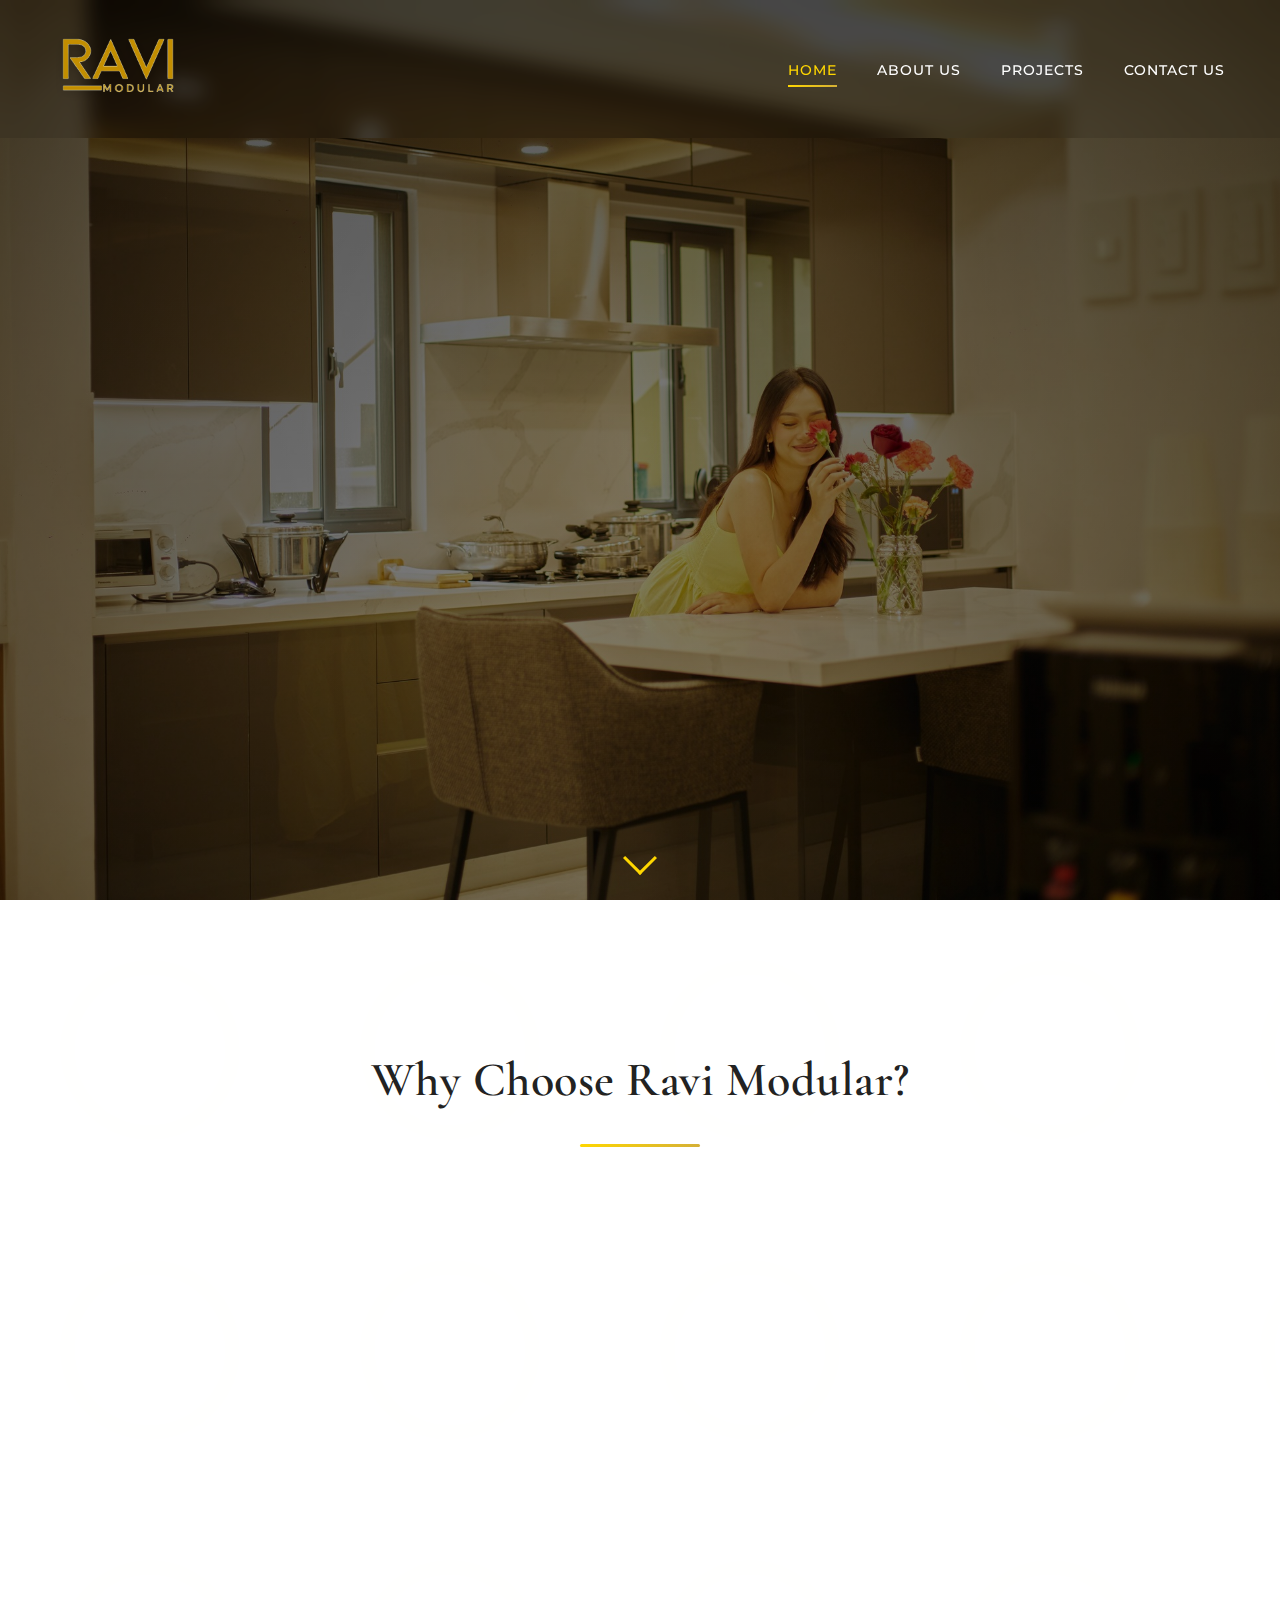
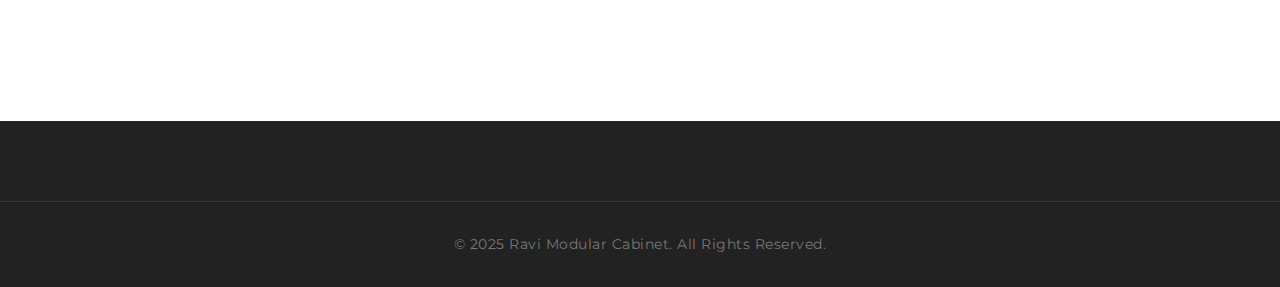
<file: index.html>
<!DOCTYPE html>
<html lang="en">
<head>
    <meta charset="UTF-8">
    <meta name="viewport" content="width=device-width, initial-scale=1.0">
    <title>Ravi Modular Cabinet - Premium Modular Solutions</title>
    <link rel="stylesheet" href="styles.css">
    <link rel="stylesheet" href="https://cdnjs.cloudflare.com/ajax/libs/font-awesome/6.0.0-beta3/css/all.min.css">
    <link href="https://fonts.googleapis.com/css2?family=Cormorant+Garamond:wght@400;500;600;700&family=Montserrat:wght@300;400;500&display=swap" rel="stylesheet">
</head>
<body>
    <header class="header">
        <nav class="navbar">
            <div class="logo-container">
                <a href="index.html"><img src="ravi_logo.png" alt="Ravi Modular Cabinet Logo" class="logo"></a>
            </div>
            <ul class="nav-links">
                <li><a href="index.html" class="nav-link active">HOME</a></li>
                <li><a href="about.html" class="nav-link">ABOUT US</a></li>
                <li><a href="#projects" class="nav-link">PROJECTS</a></li>
                <li><a href="contact.html" class="nav-link">CONTACT US</a></li>
            </ul>
            <div class="hamburger">
                <div class="line"></div>
                <div class="line"></div>
                <div class="line"></div>
            </div>
        </nav>
    </header>

    <main>
        <section id="home" class="hero">
            <div class="hero-content">
                <h1 class="hero-title">Crafting Elegance<br>in Every Space</h1>
                <p class="hero-subtitle">Premium Modular Cabinet Solutions Tailored to Your Vision</p>
                <a href="contact.html" class="cta-button">Get a Free Consultation</a>
            </div>
            <div class="scroll-indicator">
                <span></span>
            </div>
        </section>

        <section class="features-section">
            <div class="section-container">
                <h2 class="section-title">Why Choose Ravi Modular?</h2>
                <div class="features-grid">
                    <div class="feature-card">
                        <i class="fas fa-star feature-icon"></i>
                        <h3>Premium Quality</h3>
                        <p>We use only the finest materials and hardware for lasting durability</p>
                    </div>
                    <div class="feature-card">
                        <i class="fas fa-pencil-ruler feature-icon"></i>
                        <h3>Custom Designs</h3>
                        <p>Tailored solutions to match your exact requirements and style</p>
                    </div>
                    <div class="feature-card">
                        <i class="fas fa-clock feature-icon"></i>
                        <h3>Timely Delivery</h3>
                        <p>Completed projects delivered as promised, every time</p>
                    </div>
                </div>
            </div>
        </section>
    </main>

    <footer class="footer">
        <div class="footer-bottom">
            <p>&copy; 2025 Ravi Modular Cabinet. All Rights Reserved.</p>
        </div>
    </footer>

    <script src="script.js"></script>
</body>
</html>
</file>
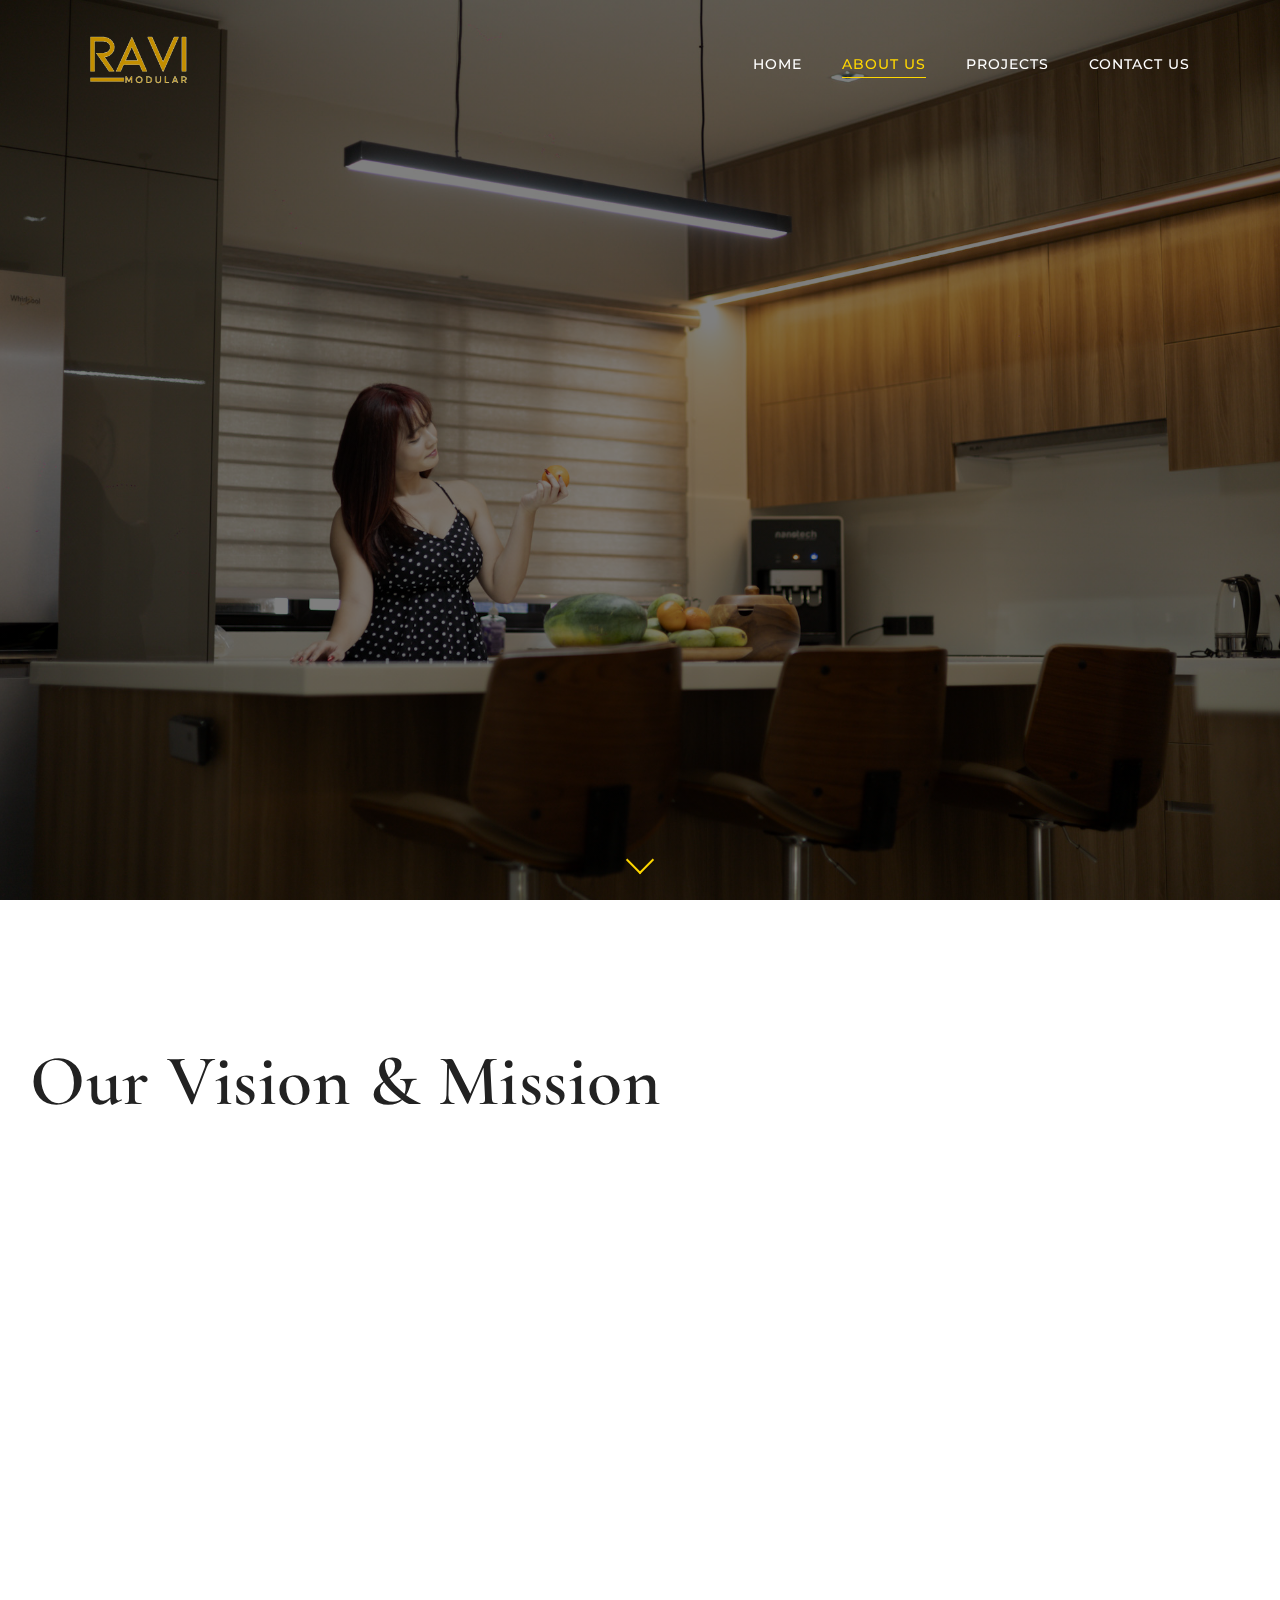
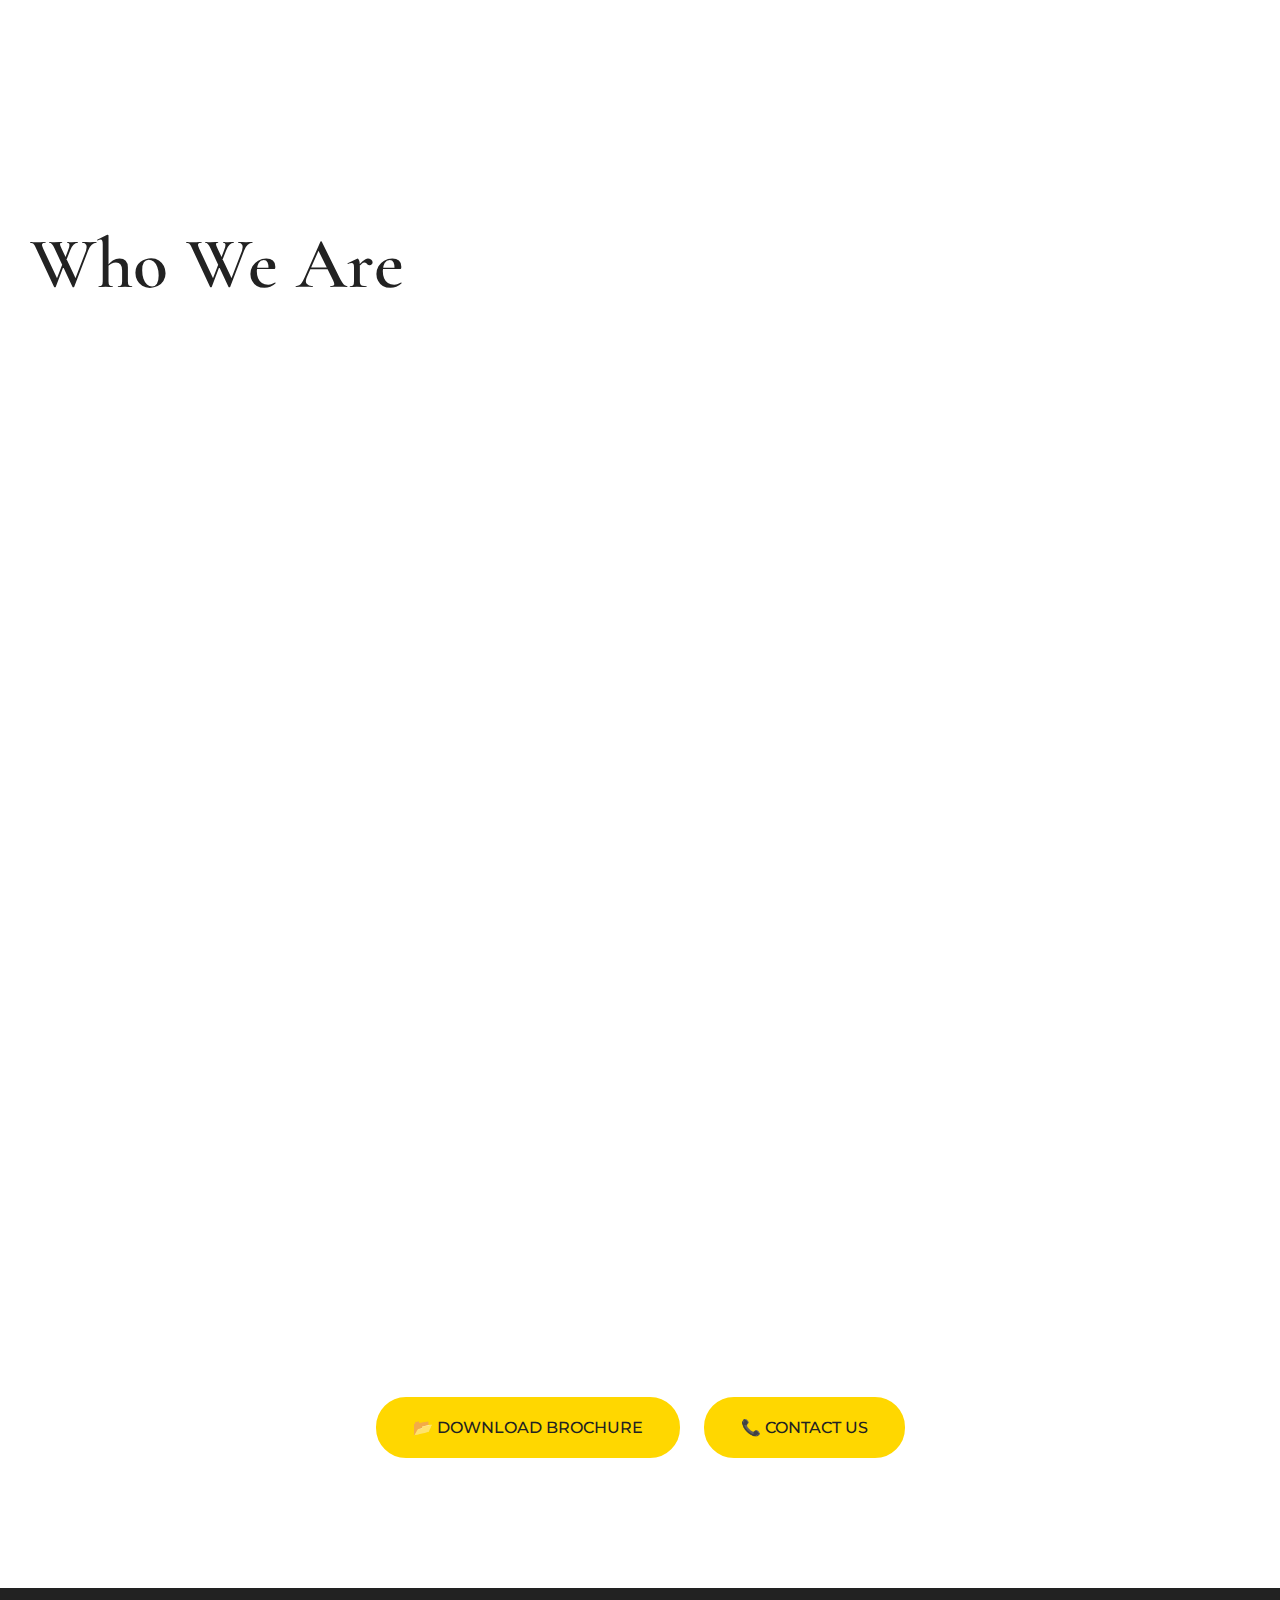
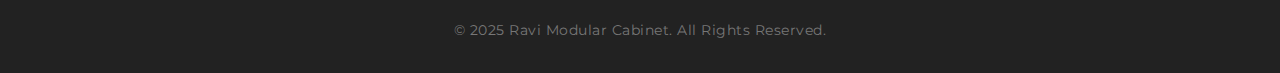
<file: about.html>
<!DOCTYPE html>
<html lang="en">
<head>
  <meta charset="UTF-8" />
  <meta name="viewport" content="width=device-width, initial-scale=1.0"/>
  <title>About Us | Ravi Modular Cabinet</title>
  <link rel="preload" href="about_us.jpg" as="image">
  <link rel="stylesheet" href="about.css" />
  <link rel="stylesheet" href="https://cdnjs.cloudflare.com/ajax/libs/font-awesome/6.0.0-beta3/css/all.min.css">
  <link href="https://fonts.googleapis.com/css2?family=Cormorant+Garamond:wght@400;500;600;700&family=Montserrat:wght@300;400;500&display=swap" rel="stylesheet">
</head>
<body>
  <header class="header">
    <nav class="navbar">
      <div class="logo-container">
        <a href="index.html"><img src="ravi_logo.png" alt="Ravi Modular Cabinet Logo" class="logo"></a>
      </div>
      <ul class="nav-links">
        <li><a href="index.html" class="nav-link">HOME</a></li>
        <li><a href="about.html" class="nav-link active">ABOUT US</a></li>
        <li><a href="projects.html" class="nav-link">PROJECTS</a></li>
        <li><a href="contact.html" class="nav-link">CONTACT US</a></li>
      </ul>
      <div class="hamburger">
        <div class="line"></div>
        <div class="line"></div>
        <div class="line"></div>
      </div>
    </nav>
  </header>

  <main>
    <section class="about-hero">
      <div class="hero-content">
        <h1 class="hero-title">Tailored Cabinetry, Timeless Design</h1>
        <p class="hero-subtitle">
          Premium custom cabinets for modern living.
        </p>
      </div>
      <div class="scroll-indicator"><span></span></div>
    </section>

    
    <section class="cards-section">
      
      <!-- ✅ Vision & Mission Section -->
      <div class="section-header fade-in">
        <h1 class="section-title">Our Vision & Mission</h1>
      </div>

      <div class="card fade-in">
        <h2>Mission</h2>
        <p>To design and deliver high-quality, innovative, and functional modular solutions that elevate everyday living and working spaces.</p>
      </div>

      <div class="card fade-in">
        <h2>Vision</h2>
        <p>To be a leading name in modular design and manufacturing, recognized for our commitment to excellence, sustainability, and transforming spaces into experiences.</p>
      </div>

      <div class="section-header fade-in">
        <h1 class="section-title">Who We Are</h1>
      </div>

      <div class="card fade-in">
        <h2>Our Expertise</h2>
        <p>Residential & Commercial | Restoration | Renovation | Custom Cabinetry</p>
      </div>

      <div class="card fade-in">
        <h2>What We Do</h2>
        <ul>
          <li>Display & Auxiliary Kitchens</li>
          <li>Wardrobes & Walk-In Closets</li>
          <li>Living Area Cabinets</li>
          <li>Vanities & Custom Units</li>
        </ul>
      </div>

      <div class="card fade-in">
        <h2>Why Choose RAVI</h2>
        <ul>
          <li>Premium Materials</li>
          <li>10-Year Warranty</li>
          <li>Tailored Designs</li>
          <li>Organized After-Sales Service</li>
        </ul>
      </div>


<div class="buttons">
  <a href="https://drive.google.com/uc?export=download&id=1EYl8zAU6ciIkt7VBoLvP3DLPXrcTk9gY" class="btn" download>📂 Download Brochure</a>
  <a href="contact.html" class="btn">📞 Contact Us</a>
</div>

    </section>
  </main>

  <footer class="footer">
    <div class="footer-bottom">
      <p>&copy; 2025 Ravi Modular Cabinet. All Rights Reserved.</p>
    </div>
  </footer>

  <script src="about.js"></script>
</body>
</html>
</file>
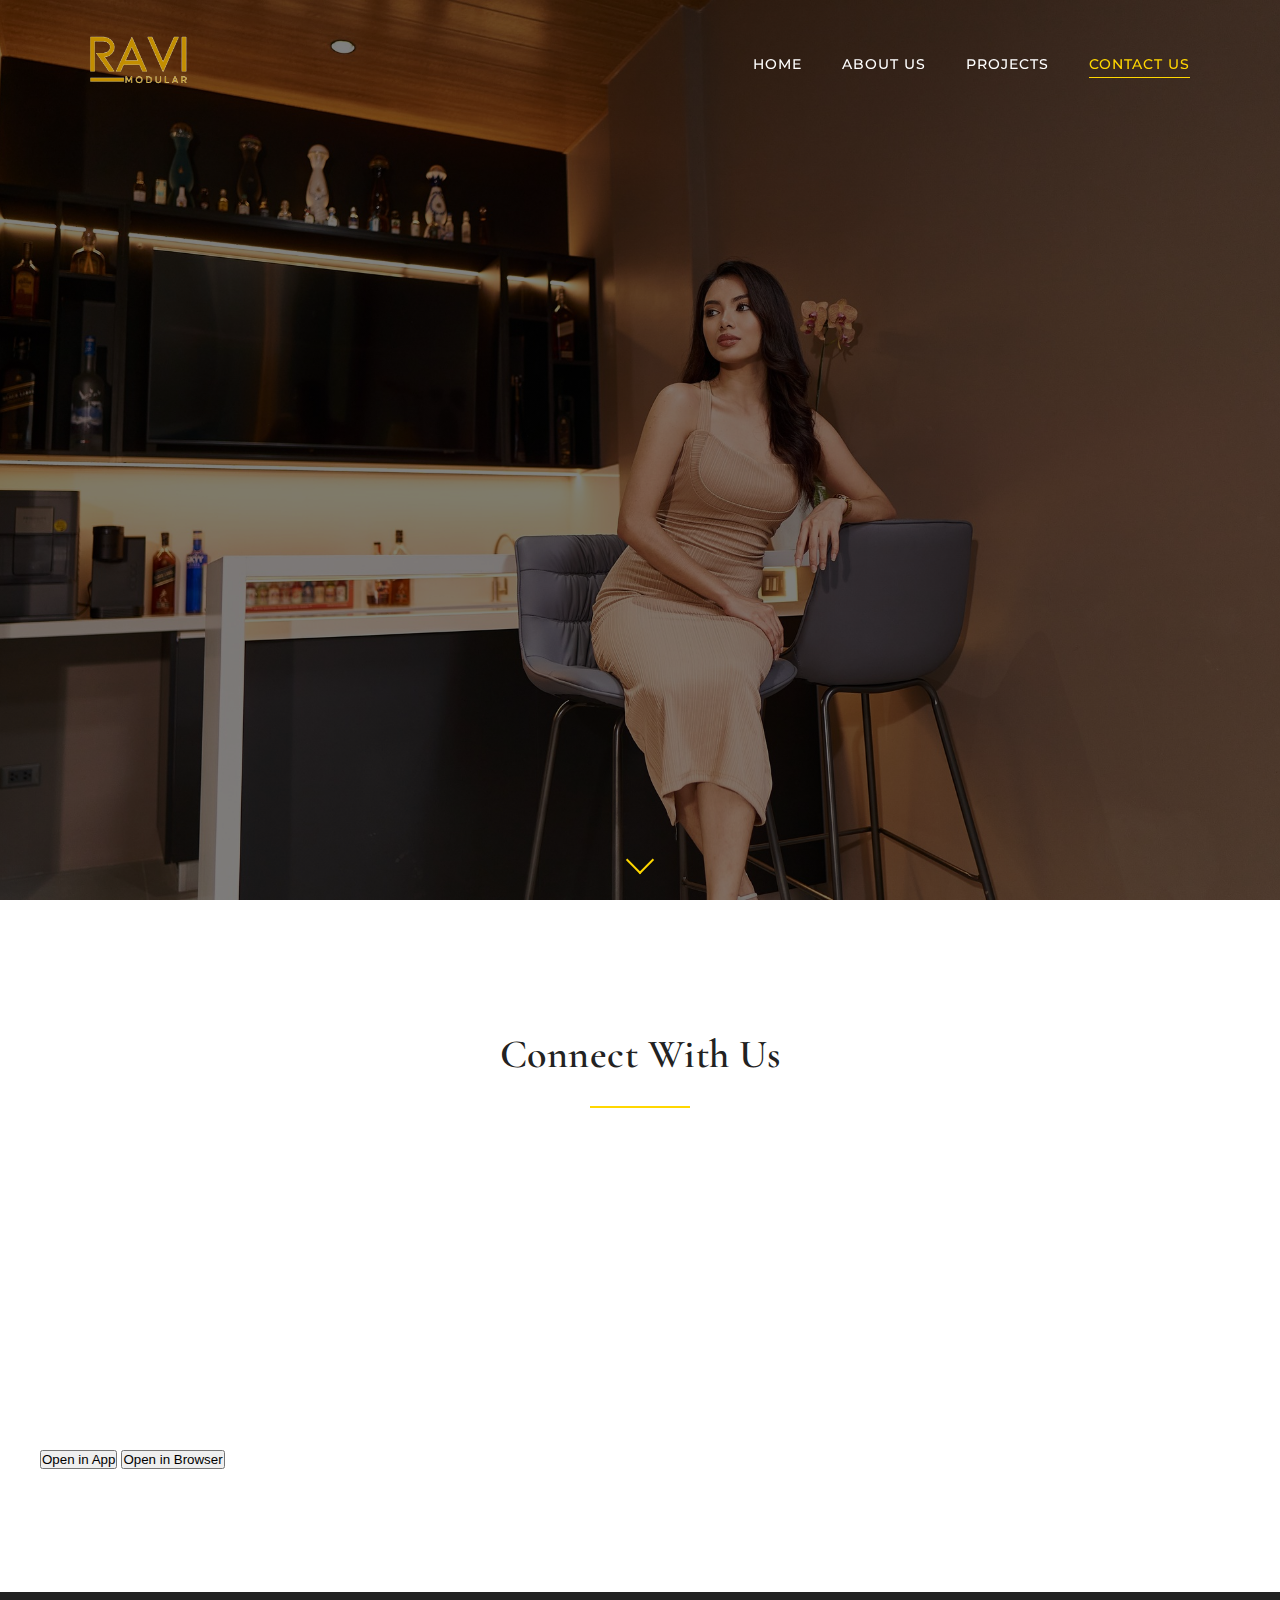
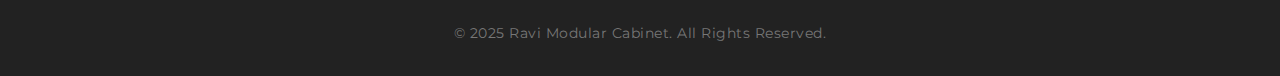
<file: contact.html>
<!DOCTYPE html>
<html lang="en">
<head>
  <meta charset="UTF-8" />
  <meta name="viewport" content="width=device-width, initial-scale=1.0"/>
  <title>Contact Us | Ravi Modular Cabinet</title>
  <link rel="stylesheet" href="contact.css" />
  <link rel="stylesheet" href="https://cdnjs.cloudflare.com/ajax/libs/font-awesome/6.0.0-beta3/css/all.min.css">
  <link href="https://fonts.googleapis.com/css2?family=Cormorant+Garamond:wght@400;500;600;700&family=Montserrat:wght@300;400;500&display=swap" rel="stylesheet">
</head>
<body>
  <header class="header">
    <nav class="navbar">
      <div class="logo-container">
        <a href="index.html"><img src="ravi_logo.png" alt="Ravi Modular Cabinet Logo" class="logo"></a>
      </div>
      <ul class="nav-links">
        <li><a href="index.html" class="nav-link">HOME</a></li>
        <li><a href="about.html" class="nav-link">ABOUT US</a></li>
        <li><a href="projects.html" class="nav-link">PROJECTS</a></li>
        <li><a href="contact.html" class="nav-link active">CONTACT US</a></li>
      </ul>
      <div class="hamburger">
        <div class="line"></div>
        <div class="line"></div>
        <div class="line"></div>
      </div>
    </nav>
  </header>

  <main>
    <section class="contact-hero">
      <div class="hero-content">
        <h1 class="hero-title">Let’s Bring Your Ideas to Life</h1>
        <p class="hero-subtitle">We’d love to hear your vision — reach out and let’s create something beautiful together.</p>
      </div>
      <div class="scroll-indicator">
        <span></span>
      </div>
    </section>

    <section class="contact-section">
      <div class="section-container">
        <h2 class="section-title">Connect With Us</h2>
        <div class="contact-grid">

<div class="contact-card">
  <h3>Email Us</h3>
  <div class="contact-item">
    <i class="fas fa-envelope"></i>
    <a href="mailto:ravimodularcabinet@gmail.com">ravimodularcabinet@gmail.com</a>
  </div>
  <div class="contact-item">
    <i class="fas fa-envelope"></i>
    <a href="mailto:ramosdominic.rmc@gmail.com">ramosdominic.rmc@gmail.com</a>
  </div>
  <div class="contact-item">
    <i class="fas fa-envelope"></i>
    <a href="mailto:ziaramos.rmc@gmail.com">ziaramos.rmc@gmail.com</a>
  </div>
</div>

          <div class="contact-card">
            <h3>Call or Text</h3>
            <div class="contact-item">
              <i class="fas fa-phone-alt"></i>
              <span>0995 990 1328</span>
            </div>
            <div class="contact-item">
              <i class="fas fa-phone-alt"></i>
              <span>0967 451 8139</span>
            </div>
            <div class="contact-item">
              <i class="fas fa-phone-alt"></i>
              <span>0966 789 7067</span>
            </div>
          </div>

<div class="contact-card">
  <h3>Follow Us</h3>
  <div class="contact-item">
    <i class="fab fa-facebook-f"></i>
    <a href="#" onclick="showToast('facebook'); return false;">Facebook</a>
  </div>
  <div class="contact-item">
    <i class="fab fa-instagram"></i>
    <a href="#" onclick="showToast('instagram'); return false;">Instagram</a>
  </div>
</div>

<div id="toast" class="toast">
  <p id="toast-message"></p>
  <div class="toast-buttons">
    <button id="toast-yes">Open in App</button>
    <button id="toast-no">Open in Browser</button>
  </div>
</div>

        </div>
      </div>
    </section>
  </main>



  <footer class="footer">
    <div class="footer-bottom">
      <p>&copy; 2025 Ravi Modular Cabinet. All Rights Reserved.</p>
    </div>
  </footer>

  <script src="contact.js"></script>

  <script>
  let currentPlatform = '';

  function showToast(platform) {
    currentPlatform = platform;
    const toast = document.getElementById('toast');
    const message = document.getElementById('toast-message');
    message.textContent = `Open ${platform.charAt(0).toUpperCase() + platform.slice(1)} in app?`;

    toast.classList.add('show');

    // Auto-hide after 6 seconds
    setTimeout(hideToast, 6000);
  }

  function hideToast() {
    const toast = document.getElementById('toast');
    toast.classList.remove('show');
  }

  document.getElementById('toast-yes').onclick = function() {
    if (currentPlatform === 'facebook') {
      window.location = "fb://page/100083231412583";
    } else {
      window.location = "instagram://user?username=ravimodular0121";
    }
    hideToast();
  };

  document.getElementById('toast-no').onclick = function() {
    if (currentPlatform === 'facebook') {
      window.open("https://www.facebook.com/ravimodularcabinet", "_blank");
    } else {
      window.open("https://www.instagram.com/ravimodular0121", "_blank");
    }
    hideToast();
  };
</script>

</body>
</html>
</file>
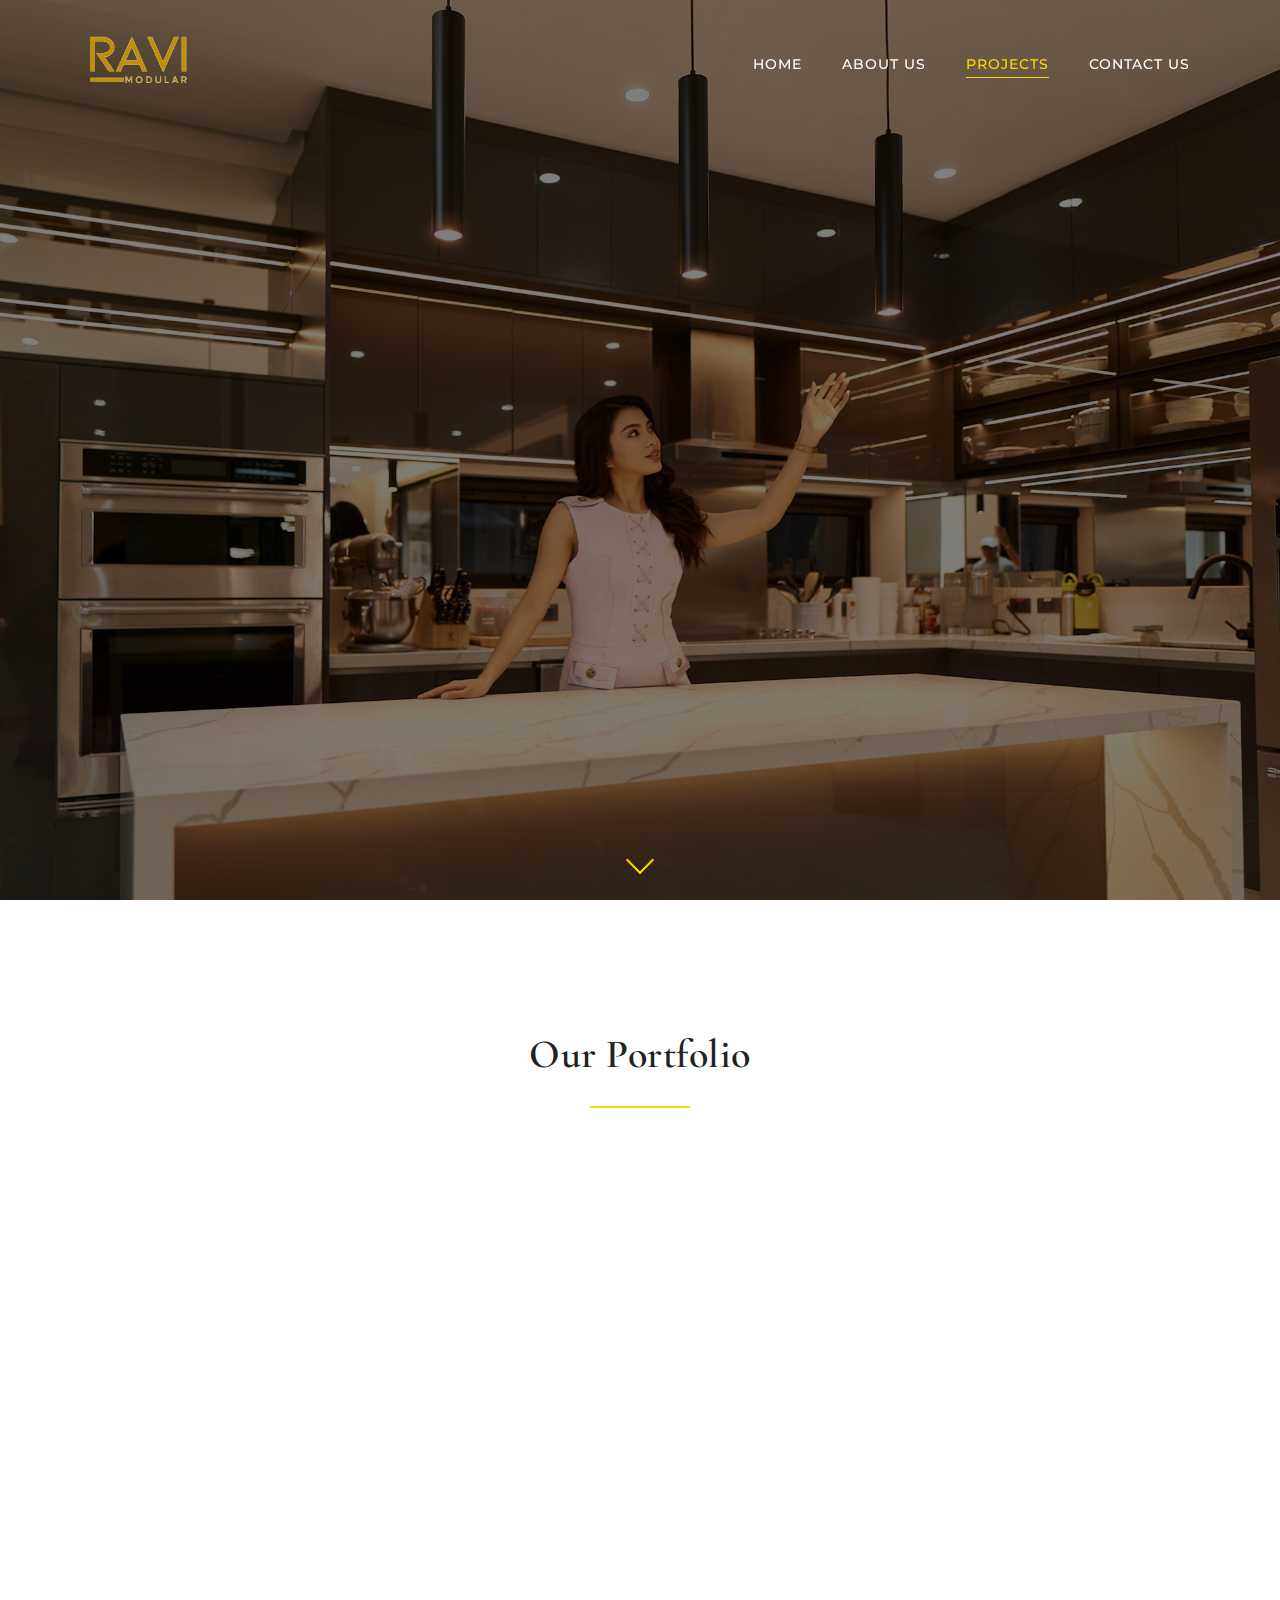
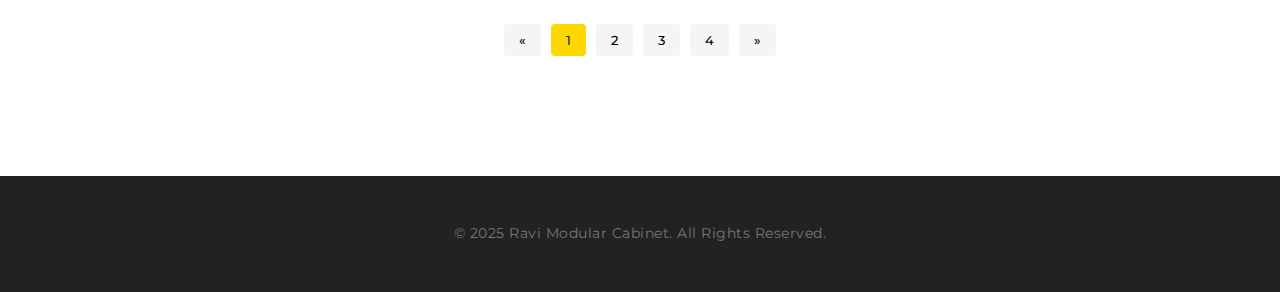
<file: projects.html>
<!DOCTYPE html>
<html lang="en">
<head>
  <meta charset="UTF-8" />
  <meta name="viewport" content="width=device-width, initial-scale=1.0"/>
  <title>Projects | Ravi Modular Cabinet</title>
  <link rel="stylesheet" href="projects.css" />
  <link rel="stylesheet" href="https://cdnjs.cloudflare.com/ajax/libs/font-awesome/6.0.0-beta3/css/all.min.css">
  <link href="https://fonts.googleapis.com/css2?family=Cormorant+Garamond:wght@400;500;600;700&family=Montserrat:wght@300;400;500&display=swap" rel="stylesheet">
</head>
<body>
  <header class="header">
    <nav class="navbar">
      <div class="logo-container">
        <a href="index.html"><img src="ravi_logo.png" alt="Ravi Modular Cabinet Logo" class="logo"></a>
      </div>
      <ul class="nav-links">
        <li><a href="index.html" class="nav-link">HOME</a></li>
        <li><a href="about.html" class="nav-link">ABOUT US</a></li>
        <li><a href="projects.html" class="nav-link active">PROJECTS</a></li>
        <li><a href="contact.html" class="nav-link">CONTACT US</a></li>
      </ul>
      <div class="hamburger">
        <div class="line"></div>
        <div class="line"></div>
        <div class="line"></div>
      </div>
    </nav>
  </header>

  <main>
    <section class="hero projects-hero">
      <div class="hero-content">
        <h1 class="hero-title">Our Projects</h1>
        <p class="hero-subtitle">Explore our completed modular cabinet installations</p>
        <div class="search-container">
          <input type="text" id="searchInput" placeholder="Search projects by location...">
          <div class="search-results" id="searchResults"></div>
        </div>
      </div>
      <div class="scroll-indicator">
        <span></span>
      </div>
    </section>

    <section class="features-section">
      <div class="section-container">
        <h2 class="section-title">Our Portfolio</h2>
        <div class="features-grid projects-grid" id="projectsContainer">
          <!-- Project cards will be dynamically inserted here -->
        </div>
        <div id="pagination" class="pagination"></div>
      </div>
    </section>
  </main>

  <footer class="footer">
    <div class="footer-bottom">
      <p>&copy; 2025 Ravi Modular Cabinet. All Rights Reserved.</p>
    </div>
  </footer>

  <!-- Image Modal -->
  <div id="imageModal" class="modal">
    <span class="close-modal">&times;</span>
    <img class="modal-content" id="modalImage">
  </div>

  <script src="projects.js"></script>
</body>
</html>
</file>
<file: styles.css>
/* Enhanced Base Styles */
:root {
  --primary: #FFD700;
  --primary-dark: #D4AF37;
  --primary-light: #FFF9C4;
  --secondary: #FFF8E1;
  --white: #FFFFFF;
  --black: #222222;
  --gray: #F5F5F5;
  --dark-gray: #777777;
  --gradient: linear-gradient(135deg, var(--primary) 0%, var(--primary-dark) 100%);
  --shadow: 0 10px 30px rgba(0, 0, 0, 0.08);
  --shadow-hover: 0 15px 40px rgba(0, 0, 0, 0.12);
  --transition: all 0.4s cubic-bezier(0.175, 0.885, 0.32, 1.275);
}

* {
  margin: 0;
  padding: 0;
  box-sizing: border-box;
  text-decoration: none;
}

html {
  scroll-behavior: smooth;
}

body {
  font-family: 'Montserrat', sans-serif;
  color: var(--black);
  line-height: 1.7;
  overflow-x: hidden;
  font-weight: 400;
}

h1, h2, h3, h4 {
  font-family: 'Cormorant Garamond', serif;
  font-weight: 600;
  letter-spacing: 0.5px;
}

/* Typography Scale */
h1 { font-size: 4.5rem; }
h2 { font-size: 2.5rem; }
h3 { font-size: 1.8rem; }
p { font-size: 1.1rem; line-height: 1.8; }

/* Header & Navigation - Enhanced */
.header {
  position: fixed;
  top: 0;
  left: 0;
  width: 100%;
  z-index: 1000;
  transition: var(--transition);
  padding: 20px 0;
  backdrop-filter: blur(10px);
  background-color: rgba(0, 0, 0, 0.1);
}

.header.scrolled {
  background-color: rgba(255, 255, 255, 0.98);
  box-shadow: var(--shadow);
  padding: 15px 0;
  backdrop-filter: blur(15px);
}

.navbar {
  display: flex;
  justify-content: space-between;
  align-items: center;
  max-width: 1400px;
  margin: 0 auto;
  padding: 0 40px;
}

.logo-container {
  width: 160px;
  transition: var(--transition);
  position: relative;
  z-index: 1001;
}

.logo {
  width: 100%;
  height: auto;
  transition: var(--transition);
  filter: drop-shadow(0 2px 5px rgba(0,0,0,0.2));
}

.logo:hover {
  transform: scale(1.05);
}

.nav-links {
  display: flex;
  list-style: none;
  gap: 10px;
}

.nav-link {
  margin: 0 15px;
  font-weight: 500;
  letter-spacing: 1px;
  font-size: 0.9rem;
  text-transform: uppercase;
  position: relative;
  color: var(--white);
  transition: var(--transition);
  padding: 8px 0;
}

.header.scrolled .nav-link {
  color: var(--black);
}

.nav-link::after {
  content: '';
  position: absolute;
  bottom: 0;
  left: 0;
  width: 0;
  height: 2px;
  background: var(--gradient);
  transition: width 0.4s ease;
}

.nav-link:hover::after, 
.nav-link.active::after {
  width: 100%;
}

.nav-link:hover, 
.nav-link.active {
  color: var(--primary);
}

.nav-cta {
  background: var(--gradient);
  color: var(--black);
  padding: 10px 25px;
  border-radius: 30px;
  font-weight: 600;
  margin-left: 20px;
  transition: var(--transition);
  box-shadow: 0 4px 15px rgba(255, 215, 0, 0.3);
}

.nav-cta:hover {
  transform: translateY(-3px);
  box-shadow: 0 6px 20px rgba(255, 215, 0, 0.4);
}

.hamburger {
  display: none;
  cursor: pointer;
  flex-direction: column;
  justify-content: space-between;
  width: 30px;
  height: 22px;
  position: relative;
  z-index: 1001;
}

.hamburger .line {
  width: 100%;
  height: 3px;
  background-color: var(--white);
  transition: var(--transition);
  border-radius: 2px;
}

.header.scrolled .hamburger .line {
  background-color: var(--black);
}

.hamburger.active .line:nth-child(1) {
  transform: rotate(45deg) translate(6px, 6px);
}

.hamburger.active .line:nth-child(2) {
  opacity: 0;
}

.hamburger.active .line:nth-child(3) {
  transform: rotate(-45deg) translate(6px, -6px);
}

/* Hero Section - Enhanced */
.hero {
  height: 100vh;
  background: linear-gradient(rgba(0, 0, 0, 0.6), rgba(0, 0, 0, 0.4)), url('background.jpg') no-repeat center center/cover;
  display: flex;
  flex-direction: column;
  justify-content: center;
  align-items: center;
  text-align: center;
  color: var(--white);
  padding: 0 30px;
  position: relative;
  overflow: hidden;
}

.hero::before {
  content: '';
  position: absolute;
  top: 0;
  left: 0;
  width: 100%;
  height: 100%;
  background: radial-gradient(circle at center, transparent 0%, rgba(0,0,0,0.3) 100%);
}

.hero-content {
  max-width: 900px;
  opacity: 0;
  transform: translateY(30px);
  animation: fadeInUp 1s ease forwards 0.5s;
  position: relative;
  z-index: 2;
}

.hero-title {
  font-size: 5rem;
  line-height: 1.1;
  margin-bottom: 1.5rem;
  font-weight: 700;
  letter-spacing: 1.5px;
  text-shadow: 2px 2px 10px rgba(0, 0, 0, 0.4);
  background: linear-gradient(to right, var(--white) 0%, var(--primary) 100%);
  -webkit-background-clip: text;
  -webkit-text-fill-color: transparent;
}

.hero-subtitle {
  font-size: 1.5rem;
  font-weight: 300;
  letter-spacing: 0.8px;
  margin-bottom: 2.5rem;
  max-width: 700px;
  margin-left: auto;
  margin-right: auto;
  text-shadow: 1px 1px 5px rgba(0, 0, 0, 0.3);
  line-height: 1.6;
}

.cta-container {
  display: flex;
  gap: 20px;
  justify-content: center;
  flex-wrap: wrap;
}

.cta-button {
  display: inline-block;
  padding: 16px 40px;
  background: var(--gradient);
  color: var(--black);
  font-weight: 600;
  border-radius: 50px;
  transition: var(--transition);
  border: none;
  letter-spacing: 0.8px;
  font-size: 1rem;
  text-transform: uppercase;
  box-shadow: 0 5px 15px rgba(255, 215, 0, 0.3);
  position: relative;
  overflow: hidden;
}

.cta-button::before {
  content: '';
  position: absolute;
  top: 0;
  left: -100%;
  width: 100%;
  height: 100%;
  background: linear-gradient(90deg, transparent, rgba(255,255,255,0.3), transparent);
  transition: 0.5s;
}

.cta-button:hover::before {
  left: 100%;
}

.cta-button:hover {
  transform: translateY(-5px);
  box-shadow: 0 10px 25px rgba(255, 215, 0, 0.4);
}

.cta-button.secondary {
  background: transparent;
  color: var(--white);
  border: 2px solid var(--primary);
  box-shadow: none;
}

.cta-button.secondary:hover {
  background: var(--primary);
  color: var(--black);
}

.scroll-indicator {
  position: absolute;
  bottom: 40px;
  left: 50%;
  transform: translateX(-50%);
  z-index: 2;
  animation: bounce 2s infinite;
}

.scroll-indicator span {
  display: block;
  width: 24px;
  height: 24px;
  border-bottom: 3px solid var(--primary);
  border-right: 3px solid var(--primary);
  transform: rotate(45deg);
  margin: -10px;
}

/* Features Section - Enhanced */
.features-section {
  padding: 140px 0;
  background-color: var(--white);
  position: relative;
}

.features-section::before {
  content: '';
  position: absolute;
  top: 0;
  left: 0;
  width: 100%;
  height: 100%;
  background: url('data:image/svg+xml,<svg xmlns="http://www.w3.org/2000/svg" viewBox="0 0 1000 1000" opacity="0.03"><path fill="%23D4AF37" d="M500,250c138,0,250,112,250,250S638,750,500,750S250,638,250,500S362,250,500,250z M500,200c-165,0-300,135-300,300s135,300,300,300s300-135,300-300S665,200,500,200L500,200z"/></svg>');
  background-size: 300px;
  opacity: 0.1;
}

.section-container {
  max-width: 1400px;
  margin: 0 auto;
  padding: 0 40px;
  position: relative;
  z-index: 1;
}

.section-title {
  text-align: center;
  font-size: 3rem;
  margin-bottom: 80px;
  position: relative;
  color: var(--black);
}

.section-title::after {
  content: '';
  position: absolute;
  bottom: -25px;
  left: 50%;
  transform: translateX(-50%);
  width: 120px;
  height: 3px;
  background: var(--gradient);
  border-radius: 2px;
}

.features-grid {
  display: grid;
  grid-template-columns: repeat(auto-fit, minmax(320px, 1fr));
  gap: 50px;
}

.feature-card {
  background-color: var(--white);
  padding: 60px 30px;
  border-radius: 15px;
  text-align: center;
  transition: var(--transition);
  box-shadow: var(--shadow);
  position: relative;
  overflow: hidden;
  border-top: 5px solid transparent;
}

.feature-card::before {
  content: '';
  position: absolute;
  top: 0;
  left: 0;
  width: 100%;
  height: 5px;
  background: var(--gradient);
  transform: scaleX(0);
  transform-origin: left;
  transition: transform 0.5s ease;
}

.feature-card:hover::before {
  transform: scaleX(1);
}

.feature-card:hover {
  transform: translateY(-15px);
  box-shadow: var(--shadow-hover);
}

.feature-icon {
  font-size: 3.5rem;
  color: var(--primary-dark);
  margin-bottom: 30px;
  transition: var(--transition);
  display: inline-block;
}

.feature-card:hover .feature-icon {
  transform: scale(1.2) rotate(5deg);
  color: var(--primary);
}

.feature-card h3 {
  font-size: 1.8rem;
  margin-bottom: 1.5rem;
  font-weight: 600;
  letter-spacing: 0.5px;
}

.feature-card p {
  font-size: 1.1rem;
  line-height: 1.8;
  color: var(--dark-gray);
  padding: 0 10px;
}

/* Testimonials Section - New */
.testimonials-section {
  padding: 120px 0;
  background: linear-gradient(135deg, var(--secondary) 0%, var(--white) 100%);
  position: relative;
}

.testimonials-container {
  max-width: 1200px;
  margin: 0 auto;
  padding: 0 40px;
}

.testimonials-grid {
  display: grid;
  grid-template-columns: repeat(auto-fit, minmax(350px, 1fr));
  gap: 40px;
  margin-top: 60px;
}

.testimonial-card {
  background: var(--white);
  padding: 40px 30px;
  border-radius: 15px;
  box-shadow: var(--shadow);
  transition: var(--transition);
  position: relative;
}

.testimonial-card:hover {
  transform: translateY(-10px);
  box-shadow: var(--shadow-hover);
}

.testimonial-content {
  font-style: italic;
  margin-bottom: 25px;
  position: relative;
  padding-left: 20px;
}

.testimonial-content::before {
  content: "";
  font-size: 4rem;
  color: var(--primary-light);
  position: absolute;
  top: -20px;
  left: -10px;
  font-family: Georgia, serif;
  opacity: 0.7;
}

.testimonial-author {
  display: flex;
  align-items: center;
}

.author-avatar {
  width: 60px;
  height: 60px;
  border-radius: 50%;
  background: var(--gradient);
  display: flex;
  align-items: center;
  justify-content: center;
  margin-right: 15px;
  font-weight: bold;
  color: var(--black);
}

.author-info h4 {
  margin-bottom: 5px;
  font-size: 1.2rem;
}

.author-info p {
  font-size: 0.9rem;
  color: var(--dark-gray);
}

/* Newsletter Section - New */
.newsletter-section {
  padding: 100px 0;
  background: var(--gradient);
  color: var(--black);
  text-align: center;
}

.newsletter-container {
  max-width: 700px;
  margin: 0 auto;
  padding: 0 40px;
}

.newsletter-form {
  display: flex;
  max-width: 500px;
  margin: 40px auto 0;
  box-shadow: 0 10px 30px rgba(0, 0, 0, 0.1);
  border-radius: 50px;
  overflow: hidden;
}

.newsletter-input {
  flex: 1;
  padding: 18px 25px;
  border: none;
  font-size: 1rem;
  outline: none;
}

.newsletter-button {
  background: var(--black);
  color: var(--white);
  border: none;
  padding: 0 35px;
  font-weight: 600;
  cursor: pointer;
  transition: var(--transition);
}

.newsletter-button:hover {
  background: #111;
}

/* Footer - Enhanced */
.footer {
  background-color: var(--black);
  color: var(--white);
  padding: 80px 0 30px;
}

.footer-container {
  max-width: 1400px;
  margin: 0 auto;
  padding: 0 40px;
  display: grid;
  grid-template-columns: repeat(auto-fit, minmax(250px, 1fr));
  gap: 50px;
  margin-bottom: 50px;
}

.footer-column h3 {
  font-size: 1.5rem;
  margin-bottom: 25px;
  position: relative;
  padding-bottom: 10px;
}

.footer-column h3::after {
  content: '';
  position: absolute;
  bottom: 0;
  left: 0;
  width: 40px;
  height: 2px;
  background: var(--primary);
}

.footer-links {
  list-style: none;
}

.footer-links li {
  margin-bottom: 12px;
}

.footer-links a {
  color: var(--dark-gray);
  transition: var(--transition);
  display: inline-block;
}

.footer-links a:hover {
  color: var(--primary);
  transform: translateX(5px);
}

.social-links {
  display: flex;
  gap: 15px;
  margin-top: 20px;
}

.social-link {
  display: flex;
  align-items: center;
  justify-content: center;
  width: 40px;
  height: 40px;
  background: rgba(255,255,255,0.1);
  border-radius: 50%;
  color: var(--white);
  transition: var(--transition);
}

.social-link:hover {
  background: var(--primary);
  color: var(--black);
  transform: translateY(-5px);
}

.footer-bottom {
  text-align: center;
  padding-top: 30px;
  border-top: 1px solid rgba(255,255,255,0.1);
}

.footer-bottom p {
  color: var(--dark-gray);
  font-size: 0.9rem;
  letter-spacing: 0.5px;
}

/* Feature Card Animation */
.feature-card {
  opacity: 0;
  transform: translateY(30px);
  transition: all 0.8s ease;
}

.feature-card.visible {
  opacity: 1;
  transform: translateY(0);
}

/* Back to Top Button */
.back-to-top {
  position: fixed;
  bottom: 30px;
  right: 30px;
  width: 50px;
  height: 50px;
  background: var(--gradient);
  color: var(--black);
  border-radius: 50%;
  display: flex;
  align-items: center;
  justify-content: center;
  cursor: pointer;
  transition: var(--transition);
  opacity: 0;
  visibility: hidden;
  box-shadow: 0 5px 15px rgba(0,0,0,0.1);
  z-index: 999;
}

.back-to-top.active {
  opacity: 1;
  visibility: visible;
}

.back-to-top:hover {
  transform: translateY(-5px);
  box-shadow: 0 8px 20px rgba(0,0,0,0.15);
}

/* Animations */
@keyframes fadeInUp {
  from {
    opacity: 0;
    transform: translateY(30px);
  }
  to {
    opacity: 1;
    transform: translateY(0);
  }
}

@keyframes scrollAnimation {
  0% {
    opacity: 0;
    transform: rotate(45deg) translate(-20px, -20px);
  }
  50% {
    opacity: 1;
  }
  100% {
    opacity: 0;
    transform: rotate(45deg) translate(20px, 20px);
  }
}

@keyframes bounce {
  0%, 20%, 50%, 80%, 100% {
    transform: translateY(0) translateX(-50%);
  }
  40% {
    transform: translateY(-10px) translateX(-50%);
  }
  60% {
    transform: translateY(-5px) translateX(-50%);
  }
}

/* --- 1200px --- */
@media (max-width: 1200px) {
  .hero-title {
    font-size: 4rem;
  }
  
  .navbar {
    padding: 0 30px;
  }
  
  .section-container, .testimonials-container, .newsletter-container, .footer-container {
    padding: 0 30px;
  }
}

/* --- 992px --- */
@media (max-width: 992px) {
  h1 { font-size: 3.5rem; }
  h2 { font-size: 2.3rem; }

  .hero-title {
    font-size: 3.5rem;
  }

  .hero-subtitle {
    font-size: 1.3rem;
  }

  .features-grid, .testimonials-grid {
    gap: 30px;
  }
  
  .footer-container {
    gap: 40px;
  }
}

/* --- 768px --- */
@media (max-width: 768px) {
  h1 { font-size: 3rem; }
  h2 { font-size: 2rem; }
  h3 { font-size: 1.6rem; }

  .hamburger {
    display: flex;
  }

  .nav-links {
    position: fixed;
    top: 0;
    left: -100%;
    width: 80%;
    height: 100vh;
    background-color: rgba(255, 255, 255, 0.98);
    flex-direction: column;
    align-items: flex-start;
    justify-content: flex-start;
    padding-top: 100px;
    padding-left: 40px;
    transition: left 0.5s ease;
    box-shadow: 5px 0 15px rgba(0,0,0,0.1);
    backdrop-filter: blur(10px);
  }

  .nav-links.active {
    left: 0;
  }

  .nav-link {
    margin: 15px 0;
    font-size: 1.1rem;
    color: var(--black);
  }
  
  .nav-cta {
    margin: 20px 0 0;
    display: inline-block;
  }

  .header.scrolled .nav-links {
    background-color: rgba(255, 255, 255, 0.98);
  }

  .hero-title {
    font-size: 2.8rem;
  }

  .hero-subtitle {
    font-size: 1.1rem;
  }
  
  .cta-container {
    flex-direction: column;
    align-items: center;
  }
  
  .cta-button {
    width: 100%;
    max-width: 280px;
  }

  .section-title {
    font-size: 2.2rem;
    margin-bottom: 50px;
  }

  .feature-card {
    padding: 40px 25px;
  }

  .feature-card h3 {
    font-size: 1.5rem;
  }

  .feature-card p {
    font-size: 1rem;
  }
  
  .newsletter-form {
    flex-direction: column;
    border-radius: 15px;
  }
  
  .newsletter-input, .newsletter-button {
    width: 100%;
    border-radius: 0;
  }
  
  .newsletter-button {
    padding: 15px;
  }
  
  .footer {
    padding: 60px 0 30px;
  }
}

/* --- 576px --- */
@media (max-width: 576px) {
  h1 { font-size: 2.5rem; }
  h2 { font-size: 1.8rem; }

  .navbar {
    padding: 0 20px;
  }

  .hero {
    padding: 0 20px;
  }

  .hero-title {
    font-size: 2.3rem;
  }

  .hero-subtitle {
    font-size: 1rem;
  }

  .cta-button {
    padding: 14px 30px;
    font-size: 0.9rem;
  }

  .features-grid, .testimonials-grid {
    grid-template-columns: 1fr;
  }

  .section-title::after {
    width: 80px;
  }
  
  .section-container, .testimonials-container, .newsletter-container, .footer-container {
    padding: 0 20px;
  }
  
  .features-section, .testimonials-section {
    padding: 80px 0;
  }
  
  .newsletter-section {
    padding: 70px 0;
  }
  
  .back-to-top {
    bottom: 20px;
    right: 20px;
    width: 45px;
    height: 45px;
  }
}
</file>
<file: about.css>
/* Base Styles */
:root {
  --primary: #FFD700;
  --primary-dark: #D4AF37;
  --secondary: #FFF8E1;
  --white: #FFFFFF;
  --black: #222222;
  --gray: #F5F5F5;
  --dark-gray: #777777;
}

* {
  margin: 0;
  padding: 0;
  box-sizing: border-box;
  text-decoration: none;
}

body {
  font-family: 'Montserrat', sans-serif;
  color: var(--black);
  line-height: 1.7;
  overflow-x: hidden;
  font-weight: 400;
}

h1, h2, h3, h4 {
  font-family: 'Cormorant Garamond', serif;
  font-weight: 600;
  letter-spacing: 0.5px;
}

/* Typography Scale */
h1 { font-size: 4.5rem; }
h2 { font-size: 2.5rem; }
h3 { font-size: 1.8rem; }
p { font-size: 1.1rem; line-height: 1.8; }

/* Header & Navigation */
.header {
  position: fixed;
  top: 0; left: 0;
  width: 100%;
  z-index: 1000;
  transition: all 0.3s ease;
  padding: 20px 0;
}

.header.scrolled {
  background-color: rgba(255, 255, 255, 0.98);
  box-shadow: 0 5px 20px rgba(0, 0, 0, 0.1);
  padding: 15px 0;
}

.navbar {
  display: flex;
  justify-content: space-between;
  align-items: center;
  max-width: 1200px;
  margin: 0 auto;
  padding: 0 30px;
}

.logo-container {
  width: 140px;
  transition: all 0.3s ease;
}

.logo {
  width: 100%;
  height: auto;
  transition: transform 0.3s ease;
}

.logo:hover {
  transform: scale(1.05);
}

.nav-links {
  display: flex;
  list-style: none;
}

.nav-link {
  margin: 0 20px;
  font-weight: 500;
  letter-spacing: 1px;
  font-size: 0.9rem;
  text-transform: uppercase;
  position: relative;
  color: var(--white);
  transition: color 0.3s ease;
}

.header.scrolled .nav-link {
  color: var(--black);
}

.nav-link::after {
  content: '';
  position: absolute;
  bottom: -5px;
  left: 0;
  width: 0;
  height: 1px;
  background-color: var(--primary);
  transition: width 0.3s ease;
}

.nav-link:hover::after, 
.nav-link.active::after {
  width: 100%;
}

.nav-link:hover, 
.nav-link.active {
  color: var(--primary);
}

.hamburger {
  display: none;
  cursor: pointer;
  flex-direction: column;
  justify-content: space-between;
  width: 25px;
  height: 18px;
}

.hamburger .line {
  width: 100%;
  height: 2px;
  background-color: var(--white);
  transition: all 0.3s ease;
}

.header.scrolled .hamburger .line {
  background-color: var(--black);
}

/* About Hero Section */
.about-hero {
  height: 100vh;
  background: linear-gradient(rgba(0, 0, 0, 0.5), rgba(0, 0, 0, 0.5)), url('about_us.jpg') no-repeat center center/cover;
  display: flex;
  flex-direction: column;
  justify-content: center;
  align-items: center;
  text-align: center;
  color: var(--white);
  padding: 0 30px;
  position: relative;
}

.about-hero .hero-content {
  max-width: 900px;
  opacity: 0;
  transform: translateY(20px);
  animation: fadeInUp 1s ease forwards 0.5s;
}

.hero-title {
  font-size: 4.5rem;
  margin-bottom: 1.5rem;
  line-height: 1.2;
  text-shadow: 2px 2px 10px rgba(0, 0, 0, 0.3);
}

.hero-subtitle {
  font-size: 1.4rem;
  font-weight: 300;
  max-width: 700px;
  margin: 0 auto;
  text-shadow: 1px 1px 5px rgba(0, 0, 0, 0.2);
}

.scroll-indicator {
  position: absolute;
  bottom: 40px;
  left: 50%;
  transform: translateX(-50%);
}

.scroll-indicator span {
  display: block;
  width: 20px;
  height: 20px;
  border-bottom: 2px solid var(--primary);
  border-right: 2px solid var(--primary);
  transform: rotate(45deg);
  margin: -10px;
  animation: scrollAnimation 2s infinite;
}

/* Cards Section */
.cards-section {
  padding: 120px 30px;
  background: var(--white);
}

.cards-section .card {
  background: var(--gray);
  max-width: 800px;
  margin: 40px auto;
  padding: 50px 40px;
  border-radius: 5px;
  text-align: center;
  border-bottom: 3px solid transparent;
  opacity: 0;
  transform: translateY(30px);
  transition: all 0.8s ease;
}

.cards-section .card.visible {
  opacity: 1;
  transform: translateY(0);
}

.cards-section .card:hover {
  transform: translateY(-10px);
  box-shadow: 0 15px 40px rgba(0, 0, 0, 0.08);
  border-bottom-color: var(--primary);
}

.cards-section .card h2 {
  margin-bottom: 20px;
}

.cards-section .card ul {
  list-style: none;
  padding: 0;
}

.cards-section .card ul li {
  margin-bottom: 10px;
}

.cards-section .buttons {
  text-align: center;
  margin-top: 40px;
}

.cards-section .btn {
  display: inline-block;
  margin: 10px;
  padding: 15px 35px;
  background: var(--primary);
  color: var(--black);
  border: 2px solid var(--primary);
  border-radius: 30px;
  font-weight: 500;
  text-transform: uppercase;
  transition: all 0.3s ease;
}

.cards-section .btn:hover {
  background: transparent;
  color: var(--primary);
  transform: translateY(-3px);
  box-shadow: 0 10px 20px rgba(0, 0, 0, 0.1);
}

/* Footer */
.footer {
  background: var(--black);
  color: var(--white);
  text-align: center;
  padding: 30px 0;
}

.footer-bottom p {
  color: var(--dark-gray);
  font-size: 0.85rem;
  letter-spacing: 0.5px;
}

/* Animations */
@keyframes fadeInUp {
  from {
    opacity: 0;
    transform: translateY(30px);
  }
  to {
    opacity: 1;
    transform: translateY(0);
  }
}

@keyframes scrollAnimation {
  0% {
    opacity: 0;
    transform: rotate(45deg) translate(-20px, -20px);
  }
  50% {
    opacity: 1;
  }
  100% {
    opacity: 0;
    transform: rotate(45deg) translate(20px, 20px);
  }
}

/* Responsive */
@media (max-width: 768px) {
  .hamburger { display: flex; }

  .nav-links {
    position: fixed;
    top: 85px;
    left: -100%;
    width: 100%;
    height: calc(100vh - 85px);
    background: rgba(0, 0, 0, 0.95);
    flex-direction: column;
    align-items: center;
    justify-content: center;
    transition: left 0.5s ease;
  }

  .nav-links.active { left: 0; }

  .nav-link {
    margin: 20px 0;
    font-size: 1.1rem;
  }

  .hero-title { font-size: 3rem; }
  .hero-subtitle { font-size: 1.1rem; }
  .cards-section .card { padding: 40px 25px; }
  h2 { font-size: 2rem; }
}

@media (max-width: 576px) {
  .navbar { padding: 0 20px; }
  .about-hero { padding: 0 20px; }
  .hero-title { font-size: 2.5rem; }
  .hero-subtitle { font-size: 1rem; }
}
</file>
<file: contact.css>
:root {
  --primary: #FFD700;
  --primary-dark: #D4AF37;
  --secondary: #FFF8E1;
  --white: #FFFFFF;
  --black: #222222;
  --gray: #F5F5F5;
  --dark-gray: #777777;
}

* {
  margin: 0;
  padding: 0;
  box-sizing: border-box;
  text-decoration: none;
}

body {
  font-family: 'Montserrat', sans-serif;
  color: var(--black);
  line-height: 1.7;
  overflow-x: hidden;
  font-weight: 400;
}

h1, h2, h3, h4 {
  font-family: 'Cormorant Garamond', serif;
  font-weight: 600;
  letter-spacing: 0.5px;
}

.header {
  position: fixed;
  width: 100%;
  z-index: 1000;
  transition: all 0.3s ease;
  padding: 20px 0;
}

.header.scrolled {
  background-color: rgba(255, 255, 255, 0.98);
  box-shadow: 0 5px 20px rgba(0, 0, 0, 0.1);
  padding: 15px 0;
}

.navbar {
  display: flex;
  justify-content: space-between;
  align-items: center;
  max-width: 1200px;
  margin: 0 auto;
  padding: 0 30px;
}

.logo-container {
  width: 140px;
}

.logo {
  width: 100%;
  height: auto;
  transition: transform 0.3s ease;
}

.logo:hover {
  transform: scale(1.05);
}

.nav-links {
  display: flex;
  list-style: none;
}

.nav-link {
  margin: 0 20px;
  font-weight: 500;
  letter-spacing: 1px;
  font-size: 0.9rem;
  text-transform: uppercase;
  position: relative;
  color: var(--white);
  transition: color 0.3s ease;
}

.header.scrolled .nav-link {
  color: var(--black);
}

.nav-link::after {
  content: '';
  position: absolute;
  bottom: -5px;
  left: 0;
  width: 0;
  height: 1px;
  background-color: var(--primary);
  transition: width 0.3s ease;
}

.nav-link:hover::after,
.nav-link.active::after {
  width: 100%;
}

.nav-link:hover,
.nav-link.active {
  color: var(--primary);
}

.hamburger {
  display: none;
  flex-direction: column;
  justify-content: space-between;
  width: 25px;
  height: 18px;
  cursor: pointer;
}

.hamburger .line {
  width: 100%;
  height: 2px;
  background-color: var(--white);
  transition: all 0.3s ease;
}

.header.scrolled .hamburger .line {
  background-color: var(--black);
}

/* Hero Section */
.contact-hero {
  height: 100vh;
  background: linear-gradient(rgba(0,0,0,0.5), rgba(0, 0, 0, 0.5)), url('contact_bg.jpg') no-repeat center/cover;
  display: flex;
  flex-direction: column;
  justify-content: center;
  align-items: center;
  text-align: center;
  color: var(--white);
  padding: 0 30px;
  position: relative;
}

/* Animate hero with keyframes for refresh */
@keyframes fadeInUp {
  from {
    opacity: 0;
    transform: translateY(30px);
  }
  to {
    opacity: 1;
    transform: translateY(0);
  }
}

.hero-title,
.hero-subtitle {
  opacity: 0;
  transform: translateY(30px);
}

.contact-hero .hero-content.visible .hero-title {
  animation: fadeInUp 1s ease forwards;
}

.contact-hero .hero-content.visible .hero-subtitle {
  animation: fadeInUp 1s ease forwards;
  animation-delay: 0.3s;
}

.hero-title {
  font-size: 4rem;
}

.hero-subtitle {
  font-size: 1.3rem;
  margin-top: 1rem;
  max-width: 800px;
}

.scroll-indicator {
  position: absolute;
  bottom: 40px;
  left: 50%;
  transform: translateX(-50%);
}

.scroll-indicator span {
  display: block;
  width: 20px;
  height: 20px;
  border-bottom: 2px solid var(--primary);
  border-right: 2px solid var(--primary);
  transform: rotate(45deg);
  margin: -10px;
  animation: scrollAnimation 2s infinite;
}

@keyframes scrollAnimation {
  0% { opacity: 0; transform: rotate(45deg) translate(-20px, -20px); }
  50% { opacity: 1; }
  100% { opacity: 0; transform: rotate(45deg) translate(20px, 20px); }
}

/* Cards Section */
.contact-section {
  padding: 120px 30px;
  background: var(--white);
}

.section-container {
  max-width: 1200px;
  margin: 0 auto;
}

.section-title {
  text-align: center;
  font-size: 2.5rem;
  margin-bottom: 70px;
  position: relative;
  color: var(--black);
}

.section-title::after {
  content: '';
  position: absolute;
  bottom: -20px;
  left: 50%;
  transform: translateX(-50%);
  width: 100px;
  height: 2px;
  background-color: var(--primary);
}

.contact-grid {
  display: grid;
  grid-template-columns: repeat(auto-fit, minmax(300px, 1fr));
  gap: 40px;
}

.contact-card {
  background-color: var(--gray);
  padding: 50px 30px;
  border-radius: 5px;
  text-align: center;
  border-bottom: 3px solid transparent;
  opacity: 0;
  transform: translateY(30px);
  transition: all 1s ease;
}

.contact-card.visible {
  opacity: 1;
  transform: translateY(0);
}

.contact-card:hover {
  transform: translateY(-10px);
  box-shadow: 0 15px 40px rgba(0, 0, 0, 0.08);
  border-bottom-color: var(--primary);
}

.contact-card h3 {
  font-size: 1.6rem;
  margin-bottom: 1.2rem;
  color: var(--black);
}

.contact-card p {
  font-size: 1.05rem;
  line-height: 1.8;
  color: var(--dark-gray);
}

/* Footer */
.footer {
  background-color: var(--black);
  color: var(--white);
  padding: 30px 0;
  text-align: center;
}

.footer-bottom p {
  color: var(--dark-gray);
  font-size: 0.85rem;
  letter-spacing: 0.5px;
}

/* Responsive */
@media (max-width: 768px) {
  .hamburger { display: flex; }
  .nav-links {
    position: fixed;
    top: 85px;
    left: -100%;
    width: 100%;
    height: calc(100vh - 85px);
    background: rgba(0,0,0,0.95);
    flex-direction: column;
    align-items: center;
    justify-content: center;
    transition: left 0.5s ease, background 0.3s ease;
  }
  .nav-links.active {
    left: 0;
    background: rgba(255, 255, 255, 0.85);
  }
  .nav-links.active .nav-link {
    color: var(--black);
  }
  .nav-link { margin: 20px 0; font-size: 1.1rem; }
  .section-title { font-size: 2rem; margin-bottom: 50px; }
  .contact-card { padding: 40px 25px; }
  .contact-card h3 { font-size: 1.5rem; }
  .contact-card p { font-size: 1rem; }
}

/* Match homepage hero title & subtitle responsiveness */
@media (max-width: 1200px) {
  .hero-title { font-size: 4rem; }
}

@media (max-width: 992px) {
  .hero-title { font-size: 3.5rem; }
  .hero-subtitle { font-size: 1.3rem; }
}

@media (max-width: 768px) {
  .hero-title { font-size: 2.8rem; }
  .hero-subtitle { font-size: 1.1rem; }
}

@media (max-width: 576px) {
  .hero-title { font-size: 2.3rem; }
  .hero-subtitle { font-size: 1rem; }
}
</file>
<file: projects.css>
/* ------------------------------
   Base Variables
------------------------------ */
:root {
  --primary: #FFD700;
  --primary-dark: #D4AF37;
  --secondary: #FFF8E1;
  --white: #FFFFFF;
  --black: #222222;
  --gray: #F5F5F5;
  --dark-gray: #777777;
}

/* ------------------------------
   Base Reset
------------------------------ */
* {
  margin: 0;
  padding: 0;
  box-sizing: border-box;
  text-decoration: none;
}

body {
  font-family: 'Montserrat', sans-serif;
  color: var(--black);
  line-height: 1.7;
  overflow-x: hidden;
  font-weight: 400;
}

h1, h2, h3, h4 {
  font-family: 'Cormorant Garamond', serif;
  font-weight: 600;
  letter-spacing: 0.5px;
}

h1 { font-size: 4.5rem; }
h2 { font-size: 2.5rem; }
h3 { font-size: 1.8rem; }
p { font-size: 1.1rem; line-height: 1.8; }

/* ------------------------------
   Header & Navigation
------------------------------ */
.header {
  position: fixed;
  top: 0;
  left: 0;
  width: 100%;
  z-index: 1000;
  transition: all 0.3s ease;
  padding: 20px 0;
}

.header.scrolled {
  background-color: rgba(255, 255, 255, 0.98);
  box-shadow: 0 5px 20px rgba(0, 0, 0, 0.1);
  padding: 15px 0;
}

.navbar {
  display: flex;
  justify-content: space-between;
  align-items: center;
  max-width: 1200px;
  margin: 0 auto;
  padding: 0 30px;
}

.logo-container {
  width: 140px;
  transition: all 0.3s ease;
}

.logo {
  width: 100%;
  height: auto;
  transition: transform 0.3s ease;
}

.logo:hover {
  transform: scale(1.05);
}

.nav-links {
  display: flex;
  list-style: none;
}

.nav-link {
  margin: 0 20px;
  font-weight: 500;
  letter-spacing: 1px;
  font-size: 0.9rem;
  text-transform: uppercase;
  position: relative;
  color: var(--white);
  transition: color 0.3s ease;
}

.header.scrolled .nav-link {
  color: var(--black);
}

.nav-link::after {
  content: '';
  position: absolute;
  bottom: -5px;
  left: 0;
  width: 0;
  height: 1px;
  background-color: var(--primary);
  transition: width 0.3s ease;
}

.nav-link:hover::after,
.nav-link.active::after {
  width: 100%;
}

.nav-link:hover,
.nav-link.active {
  color: var(--primary);
}

.hamburger {
  display: none;
  cursor: pointer;
  flex-direction: column;
  justify-content: space-between;
  width: 25px;
  height: 18px;
}

.hamburger .line {
  width: 100%;
  height: 2px;
  background-color: var(--white);
  transition: all 0.3s ease;
}

.header.scrolled .hamburger .line {
  background-color: var(--black);
}

/* ------------------------------
   Hero Section
------------------------------ */
.hero {
  height: 100vh;
  background: linear-gradient(rgba(0,0,0,0.5), rgba(0,0,0,0.5)), url('background.jpg') no-repeat center center/cover;
  display: flex;
  flex-direction: column;
  justify-content: center;
  align-items: center;
  text-align: center;
  color: var(--white);
  padding: 0 30px;
  position: relative;
}

.projects-hero {
  background: linear-gradient(rgba(0,0,0,0.5), rgba(0,0,0,0.5)), url('project_bg.jpg') no-repeat center center/cover;
}

.hero-content {
  max-width: 900px;
  opacity: 0;
  transform: translateY(20px);
  animation: fadeInUp 1s ease forwards 0.5s;
}

.hero-title {
  font-size: 4.5rem;
  line-height: 1.2;
  margin-bottom: 1.5rem;
  font-weight: 600;
  letter-spacing: 1px;
  text-shadow: 2px 2px 10px rgba(0, 0, 0, 0.3);
}

.hero-subtitle {
  font-size: 1.4rem;
  font-weight: 300;
  letter-spacing: 0.5px;
  margin-bottom: 2.5rem;
  max-width: 700px;
  margin-left: auto;
  margin-right: auto;
  text-shadow: 1px 1px 5px rgba(0, 0, 0, 0.2);
}

.cta-button {
  display: inline-block;
  padding: 15px 35px;
  background-color: var(--primary);
  color: var(--black);
  font-weight: 500;
  border-radius: 30px;
  transition: all 0.3s ease;
  border: 2px solid var(--primary);
  letter-spacing: 0.5px;
  font-size: 1rem;
  text-transform: uppercase;
}

.cta-button:hover {
  background-color: transparent;
  color: var(--primary);
  transform: translateY(-3px);
  box-shadow: 0 10px 20px rgba(0, 0, 0, 0.1);
}

.scroll-indicator {
  position: absolute;
  bottom: 40px;
  left: 50%;
  transform: translateX(-50%);
}

.scroll-indicator span {
  display: block;
  width: 20px;
  height: 20px;
  border-bottom: 2px solid var(--primary);
  border-right: 2px solid var(--primary);
  transform: rotate(45deg);
  margin: -10px;
  animation: scrollAnimation 2s infinite;
}

/* ------------------------------
   Sections & Cards
------------------------------ */
.features-section {
  padding: 120px 0;
  background-color: var(--white);
}

.section-container {
  max-width: 1200px;
  margin: 0 auto;
  padding: 0 30px;
}

.section-title {
  text-align: center;
  font-size: 2.5rem;
  margin-bottom: 70px;
  position: relative;
  color: var(--black);
}

.section-title::after {
  content: '';
  position: absolute;
  bottom: -20px;
  left: 50%;
  transform: translateX(-50%);
  width: 100px;
  height: 2px;
  background-color: var(--primary);
}

.features-grid {
  display: grid;
  grid-template-columns: repeat(auto-fit, minmax(300px, 1fr));
  gap: 40px;
}

.feature-card {
  background-color: var(--gray);
  padding: 50px 30px;
  border-radius: 5px;
  text-align: center;
  transition: all 0.4s ease;
  border-bottom: 3px solid transparent;
}

.feature-card:hover {
  transform: translateY(-10px);
  box-shadow: 0 15px 40px rgba(0, 0, 0, 0.08);
  border-bottom-color: var(--primary);
}

.feature-icon {
  font-size: 2.8rem;
  color: var(--primary-dark);
  margin-bottom: 25px;
  transition: transform 0.3s ease;
}

.feature-card:hover .feature-icon {
  transform: scale(1.1);
}

.feature-card h3 {
  font-size: 1.6rem;
  margin-bottom: 1.2rem;
  font-weight: 500;
  letter-spacing: 0.3px;
}

.feature-card p {
  font-size: 1.05rem;
  line-height: 1.8;
  color: var(--dark-gray);
  padding: 0 15px;
}

.feature-card {
  opacity: 0;
  transform: translateY(30px);
  transition: all 0.8s ease;
}

.feature-card.visible {
  opacity: 1;
  transform: translateY(0);
}

/* ------------------------------
   Enhanced Projects Gallery
------------------------------ */
.projects-grid {
  display: grid;
  grid-template-columns: repeat(auto-fit, minmax(300px, 1fr));
  gap: 30px;
  margin-top: 40px;
}

.project-card {
  position: relative;
  overflow: hidden;
  border-radius: 8px;
  box-shadow: 0 5px 15px rgba(0,0,0,0.1);
  transition: transform 0.3s ease;
}

.project-card:hover {
  transform: translateY(-5px);
}

.gallery {
  position: relative;
  height: 250px;
  overflow: hidden;
  border-radius: 5px;
}

.gallery-track {
  display: flex;
  height: 100%;
  transition: transform 0.5s ease;
}

.gallery-track img {
  min-width: 100%;
  height: 100%;
  object-fit: cover;
  cursor: pointer;
  transition: opacity 0.3s ease;
}

.gallery-track img:hover {
  opacity: 0.9;
}

.gallery-nav {
  position: absolute;
  top: 50%;
  transform: translateY(-50%);
  width: 40px;
  height: 40px;
  background-color: rgba(255, 255, 255, 0.8);
  border-radius: 50%;
  display: flex;
  align-items: center;
  justify-content: center;
  cursor: pointer;
  z-index: 10;
  opacity: 0;
  transition: opacity 0.3s ease;
}

.gallery:hover .gallery-nav {
  opacity: 1;
}

.gallery-nav.prev {
  left: 15px;
}

.gallery-nav.next {
  right: 15px;
}

.gallery-nav i {
  color: var(--black);
  font-size: 1.2rem;
}

/* Image Modal */
.modal {
  display: none;
  position: fixed;
  z-index: 2000;
  left: 0;
  top: 0;
  width: 100%;
  height: 100%;
  background-color: rgba(0, 0, 0, 0.9);
  overflow: auto;
}

.modal-content {
  margin: auto;
  display: block;
  max-width: 90%;
  max-height: 90%;
  position: absolute;
  top: 50%;
  left: 50%;
  transform: translate(-50%, -50%);
}

.close-modal {
  position: absolute;
  top: 20px;
  right: 30px;
  color: var(--white);
  font-size: 2rem;
  font-weight: bold;
  cursor: pointer;
  z-index: 10;
}

/* Pagination */
.pagination {
  display: flex;
  justify-content: center;
  margin-top: 50px;
  gap: 10px;
}

.pagination button {
  padding: 8px 15px;
  background-color: var(--gray);
  border: none;
  border-radius: 4px;
  cursor: pointer;
  transition: all 0.3s ease;
  font-family: 'Montserrat', sans-serif;
  font-weight: 500;
}

.pagination button.active {
  background-color: var(--primary);
  color: var(--black);
}

.pagination button:hover:not(.active) {
  background-color: var(--dark-gray);
  color: var(--white);
}

/* Search Results */
.search-results {
  position: absolute;
  top: 100%;
  left: 0;
  width: 100%;
  max-width: 400px;
  background-color: var(--white);
  border-radius: 0 0 8px 8px;
  box-shadow: 0 5px 15px rgba(0,0,0,0.1);
  z-index: 100;
  max-height: 300px;
  overflow-y: auto;
  display: none;
}

.search-results.active {
  display: block;
}

.search-result-item {
  padding: 12px 20px;
  cursor: pointer;
  transition: background-color 0.2s ease;
  border-bottom: 1px solid var(--gray);
}

.search-result-item:hover {
  background-color: var(--gray);
}

.search-result-item:last-child {
  border-bottom: none;
}

.search-container {
  position: relative;
  margin: 0 auto;
  max-width: 400px;
}

/* ------------------------------
   Animations
------------------------------ */
@keyframes fadeInUp {
  from { opacity: 0; transform: translateY(30px); }
  to   { opacity: 1; transform: translateY(0); }
}

@keyframes scrollAnimation {
  0%   { opacity: 0; transform: rotate(45deg) translate(-20px, -20px); }
  50%  { opacity: 1; }
  100% { opacity: 0; transform: rotate(45deg) translate(20px, 20px); }
}

/* ------------------------------
   Media Queries
------------------------------ */
@media (max-width: 1200px) {
  .hero-title { font-size: 4rem; }
}

@media (max-width: 992px) {
  h1 { font-size: 3.5rem; }
  h2 { font-size: 2.3rem; }
  .hero-title { font-size: 3.5rem; }
  .hero-subtitle { font-size: 1.3rem; }
  .features-grid { gap: 30px; }
}

@media (max-width: 768px) {
  h1 { font-size: 3rem; }
  h2 { font-size: 2rem; }
  h3 { font-size: 1.6rem; }
  .hamburger { display: flex; }
  .nav-links {
    position: fixed;
    top: 85px;
    left: -100%;
    width: 100%;
    height: calc(100vh - 85px);
    background-color: rgba(0, 0, 0, 0.95);
    flex-direction: column;
    align-items: center;
    justify-content: center;
    transition: left 0.5s ease, background-color 0.3s ease;
  }
  .nav-links.active {
    left: 0;
    background-color: rgba(255, 255, 255, 0.85);
  }
  .nav-links.active .nav-link { color: var(--black); }
  .nav-link { margin: 20px 0; font-size: 1.1rem; }
  .header.scrolled .nav-links { background-color: rgba(255, 255, 255, 0.85); }
  .nav-links.active ~ .hamburger .line { background-color: var(--black); }
  .hero-title { font-size: 2.8rem; }
  .hero-subtitle { font-size: 1.1rem; }
  .section-title { font-size: 2rem; margin-bottom: 50px; }
  .feature-card { padding: 40px 25px; }
  .feature-card h3 { font-size: 1.5rem; }
  .feature-card p { font-size: 1rem; }
  .gallery {
    height: 200px;
  }
  .projects-grid {
    grid-template-columns: 1fr;
  }
  .modal-content {
    max-width: 95%;
  }
}

@media (max-width: 576px) {
  h1 { font-size: 2.5rem; }
  h2 { font-size: 1.8rem; }
  .navbar { padding: 0 20px; }
  .hero { padding: 0 20px; }
  .hero-title { font-size: 2.3rem; }
  .hero-subtitle { font-size: 1rem; }
  .cta-button { padding: 12px 30px; font-size: 0.9rem; }
  .features-grid { grid-template-columns: 1fr; }
  .section-title::after { width: 80px; }
  .gallery {
    height: 180px;
  }
  .pagination {
    flex-wrap: wrap;
  }
}

/* ------------------------------
   Search Bar
------------------------------ */
.search-container {
  position: relative;
  margin: 40px auto 0;
  max-width: 400px;
  width: 100%;
}

#searchInput {
  padding: 12px 20px;
  font-size: 1rem;
  border: 1px solid var(--gray);
  border-radius: 30px;
  outline: none;
  width: 100%;
  background: var(--white);
  transition: box-shadow 0.3s ease, border-color 0.3s ease;
}

#searchInput:focus {
  border-color: var(--primary);
  box-shadow: 0 0 8px rgba(255, 215, 0, 0.4);
}

.search-results {
  position: absolute;
  top: 105%;
  left: 0;
  width: 100%;
  background: var(--primary-darke);
  border-radius: 0 0 8px 8px;
  box-shadow: 0 5px 15px rgba(0,0,0,0.1);
  z-index: 100;
  max-height: 300px;
  overflow-y: auto;
  display: none;
}

.search-results.active {
  display: block;
}

.search-result-item {
  padding: 12px 20px;
  cursor: pointer;
  transition: background-color 0.2s ease;
  border-bottom: 1px solid var(--gray);
}

.search-result-item:hover {
  background-color: var(--gray);
  color: var(--black);
}


.search-result-item:last-child {
  border-bottom: none;
}

/* ------------------------------
   Footer
------------------------------ */
.footer {
  background-color: var(--black);
  color: var(--white);
  padding: 40px 20px;
  text-align: center;
}

.footer p {
  color: var(--dark-gray);
  font-size: 0.9rem;
  letter-spacing: 0.5px;
  margin: 5px 0;
}

.footer a {
  color: var(--primary);
  text-decoration: none;
  transition: color 0.3s ease;
}

.footer a:hover {
  color: var(--primary-dark);
}
</file>
